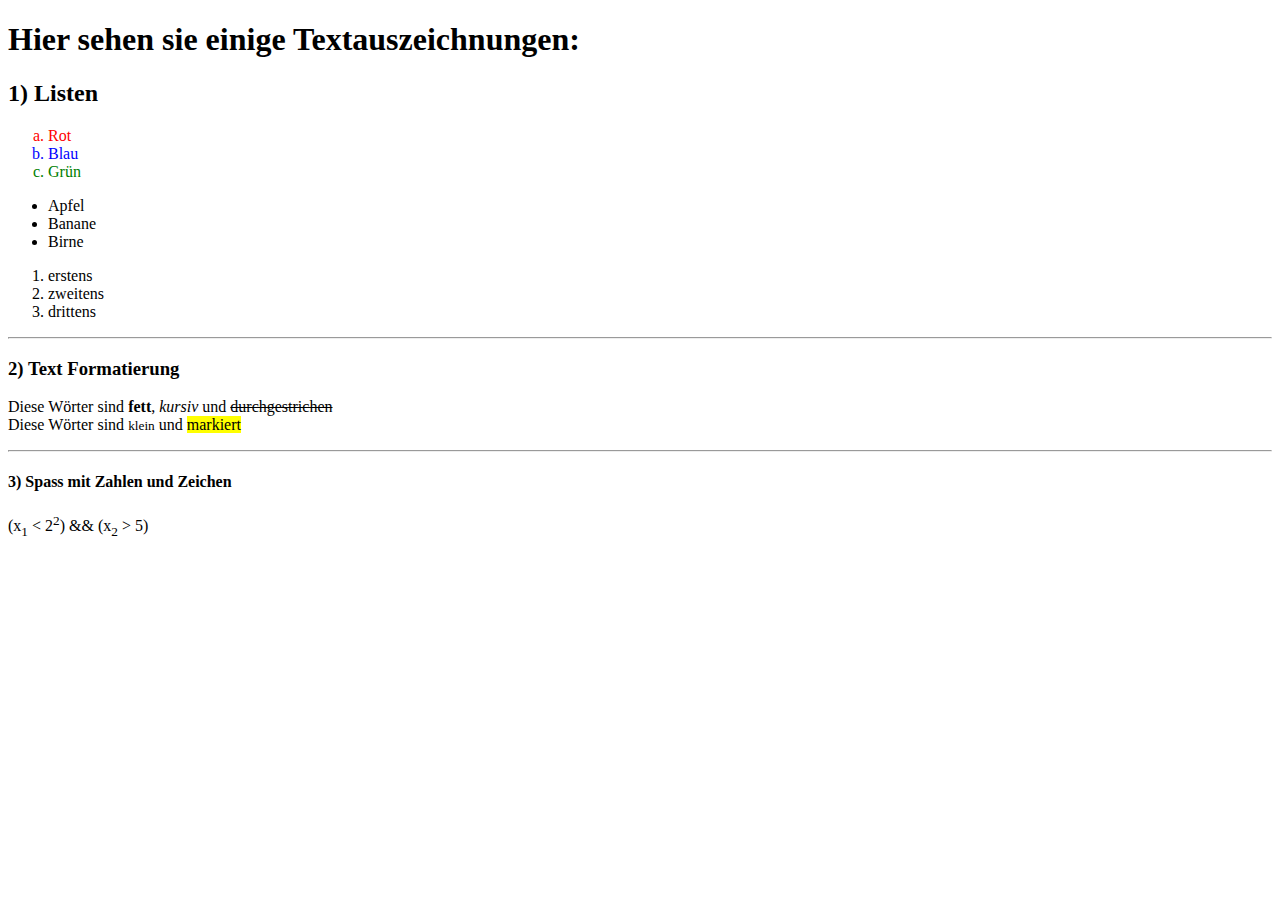
<file: beispiele/m1_4a_testauszeichnung.html>
<!--
 -Praktikum DBWT. Autoren:
 - David, Junowitsch, 3239109
 - David, Kopyra, 3239041
 -->

<!DOCTYPE html>
<html lang="en">
<head>
    <meta charset="UTF-8">
    <title>Textauszeichnungen</title>
</head>
<body>
<h1>Hier sehen sie einige Textauszeichnungen:</h1>
<h2>1) Listen</h2>
    <ol type="a">
        <li style="color:red">Rot</li>
        <li style="color:blue">Blau</li>
        <li style="color:green">Gr&uuml;n</li>
    </ol>
    <ul>
        <li>Apfel</li>
        <li>Banane</li>
        <li>Birne</li>
    </ul>
    <ol type="1">
        <li>erstens</li>
        <li>zweitens</li>
        <li>drittens</li>
    </ol>
<hr>
<h3>2) Text Formatierung</h3>
<p>
    Diese Wörter sind <b>fett</b>, <i>kursiv</i> und <del>durchgestrichen</del>
    <br>
    Diese Wörter sind <small>klein</small> und <mark>markiert</mark>
</p>
<hr>
<h4>3) Spass mit Zahlen und Zeichen</h4>
<p>
    (x<sub>1</sub> &lt; 2<sup>2</sup>) &amp;&amp; (x<sub>2</sub> &gt; 5)

</p>
</body>
</html>
</file>
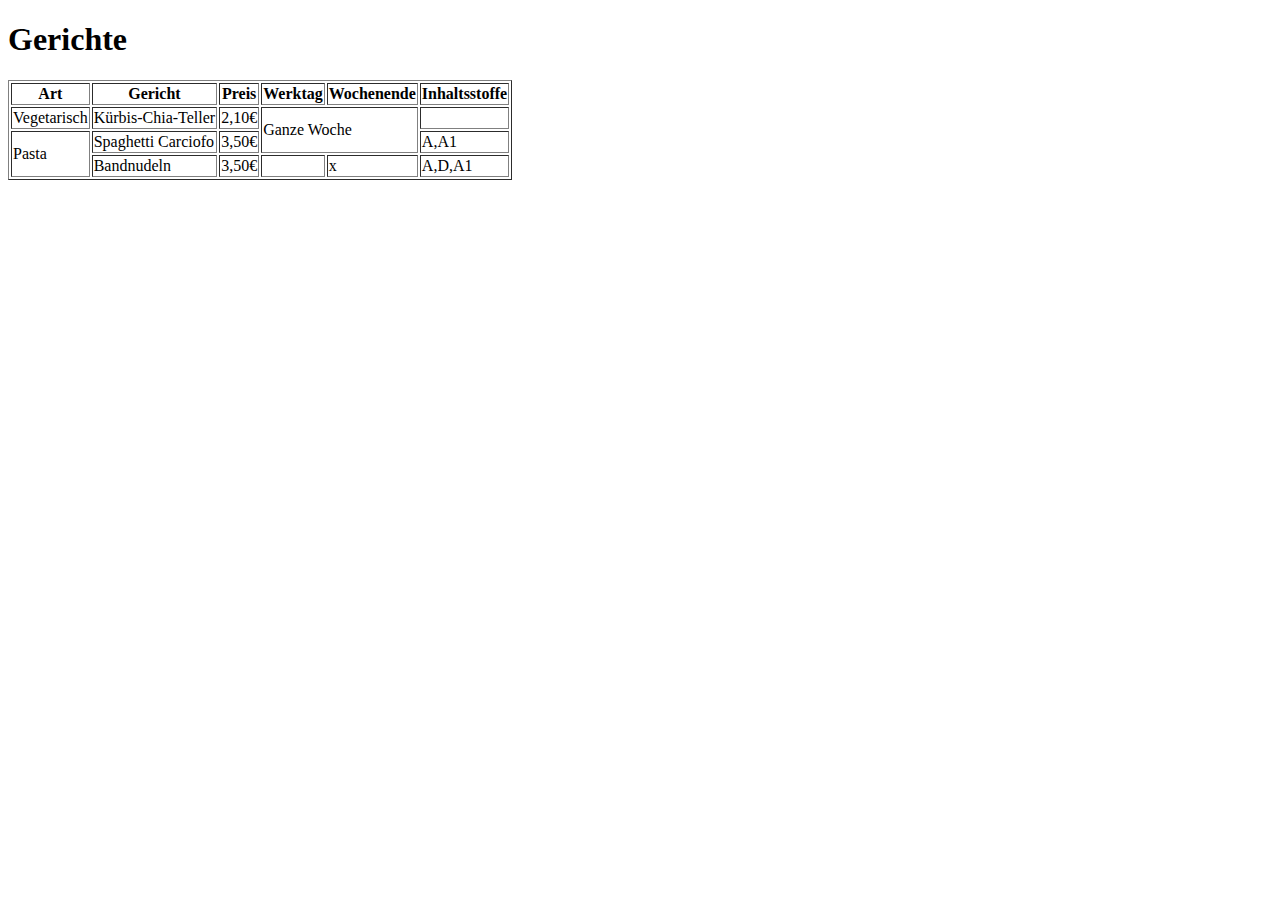
<file: beispiele/m1_4b_tabelle.html>
<!--
 -Praktikum DBWT. Autoren:
 - David, Junowitsch, 3239109
 - David, Kopyra, 3239041
 -->

<!DOCTYPE html>
<html lang="en">
<head>
    <meta charset="UTF-8">
    <title>Eine Tabelle</title>
</head>
<body>
<h1>Gerichte</h1>
<table border="1">
    <tr>
        <th>Art</th>
        <th>Gericht</th>
        <th>Preis</th>
        <th>Werktag</th>
        <th>Wochenende</th>
        <th>Inhaltsstoffe</th>
    </tr>
    <tr>
        <td>Vegetarisch</td>
        <td>K&uuml;rbis-Chia-Teller</td>
        <td>2,10&euro;</td>
        <td colspan="2" rowspan="2">Ganze Woche</td>
        <td></td>
    </tr>
    <tr>
        <td rowspan="2" >Pasta</td>
        <td>Spaghetti Carciofo</td>
        <td>3,50€</td>
        <td>A,A1</td>
    </tr>
    <tr>
        <td>Bandnudeln</td>
        <td>3,50€</td>
        <td></td>
        <td>x</td>
        <td>A,D,A1</td>
    </tr>
</table>
</body>
</html>
</file>
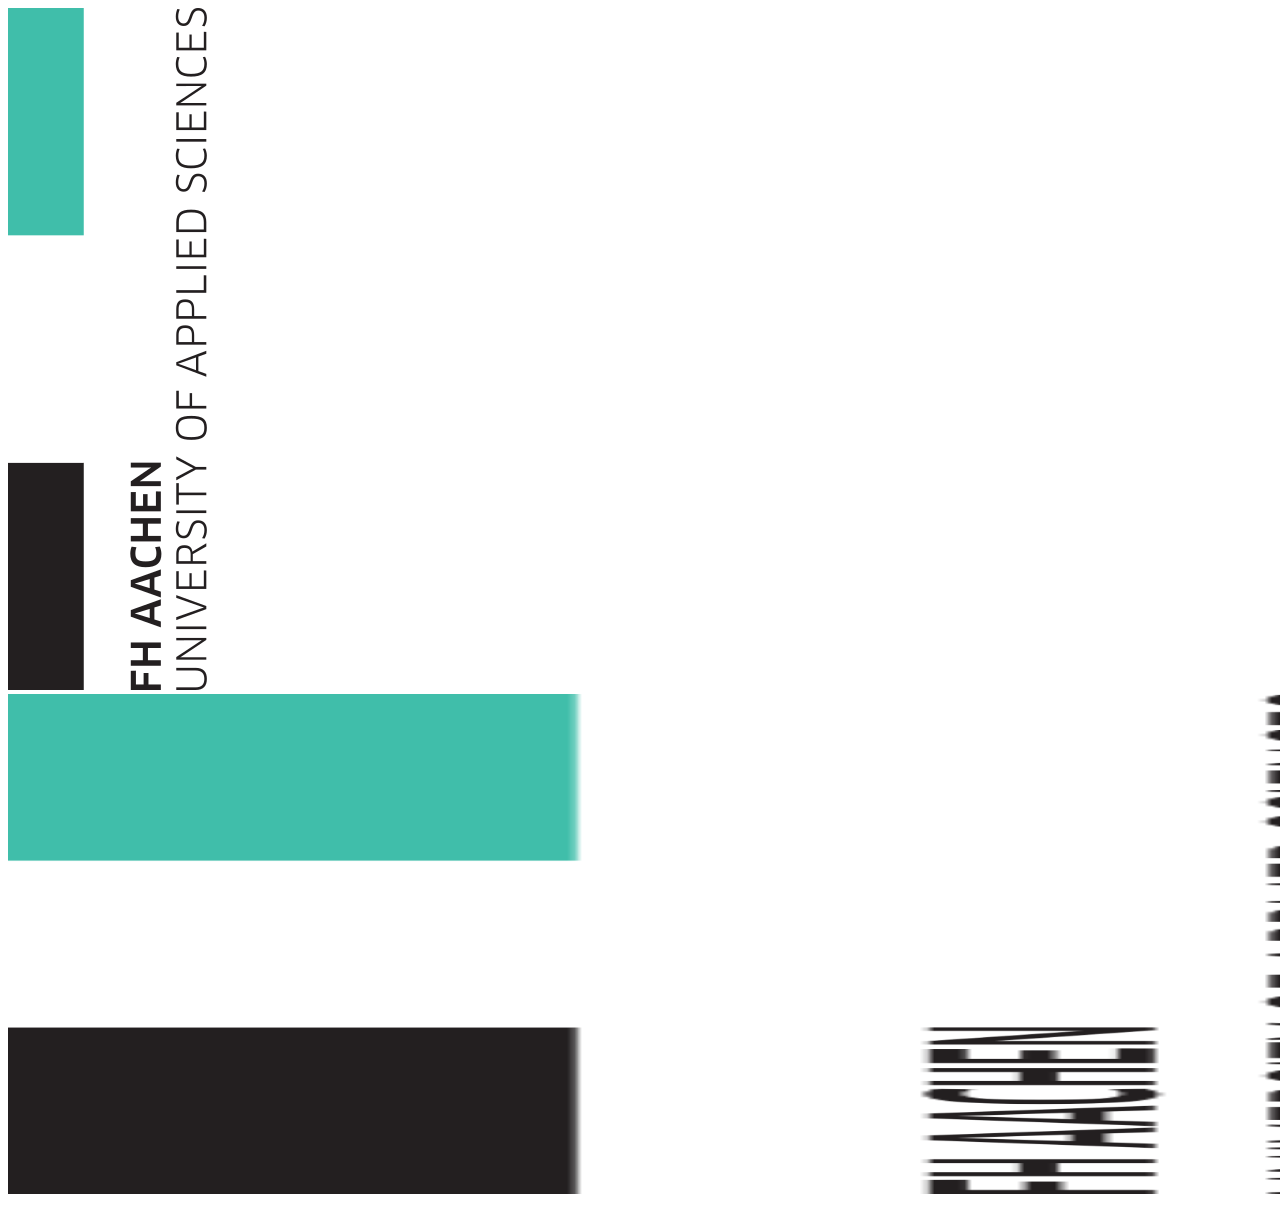
<file: beispiele/m1_4c_bild.html>
<!--
 -Praktikum DBWT. Autoren:
 - David, Junowitsch, 3239109
 - David, Kopyra, 3239041
 -->
<!DOCTYPE html>
<html lang="en">
<head>
    <meta charset="UTF-8">
    <title>Sch&ouml;es Bild</title>
</head>
<body>
    <img src="logo-FH.png" alt="FH Logo">
    <img src="logo-FH.png" alt="FH Logo" width="1500" height="500" >
</body>
</html>
</file>
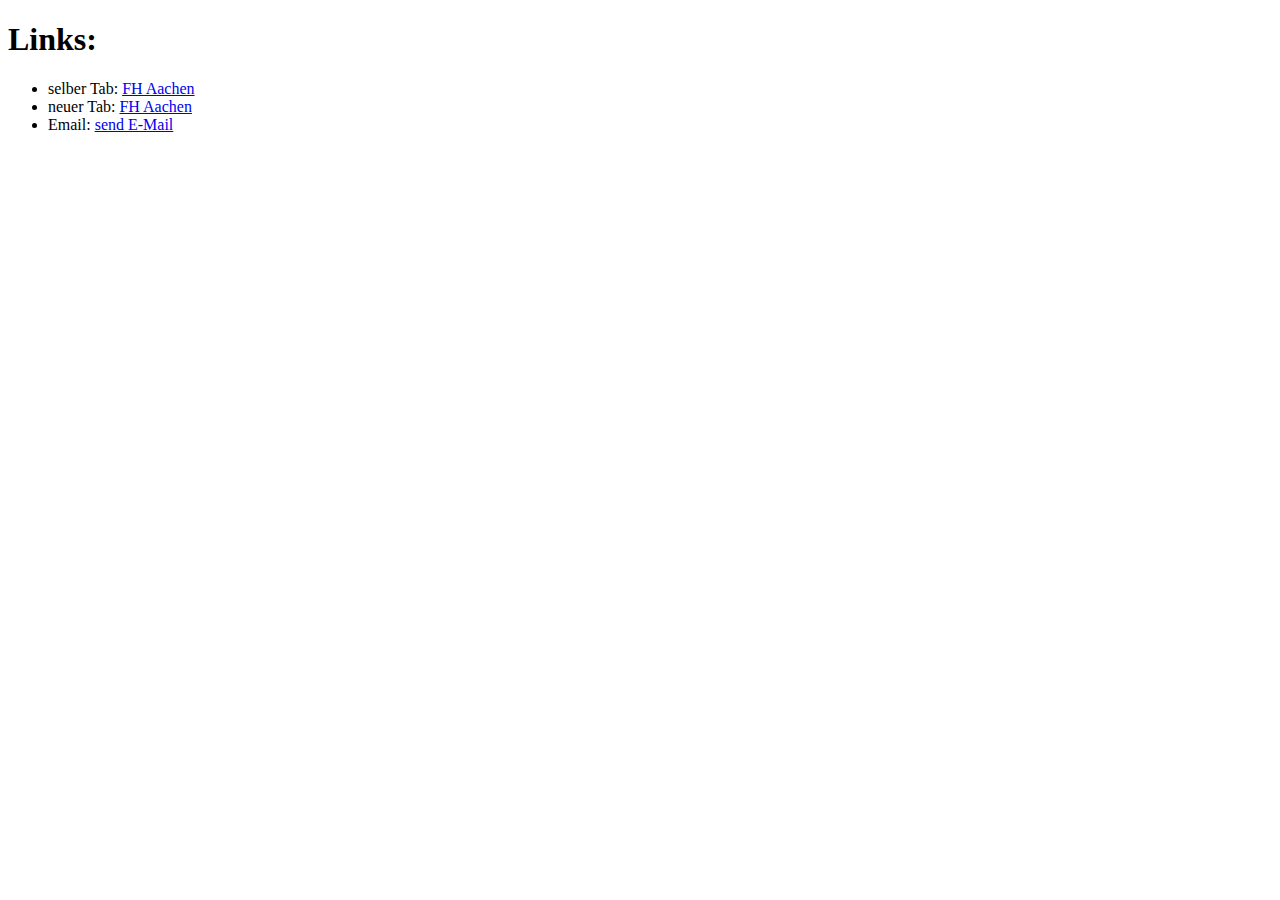
<file: beispiele/m1_4d_links.html>
<!--
 -Praktikum DBWT. Autoren:
 - David, Junowitsch, 3239109
 - David, Kopyra, 3239041
 -->
<!DOCTYPE html>
<html lang="en">
<head>
    <meta charset="UTF-8">
    <title>Paar Links</title>
</head>
<body>
<h1>Links:</h1>
<ul>
    <li>selber Tab: <a href="http://www.fh-aachen.de">FH Aachen</a></li>
    <li>neuer Tab: <a href="http://www.fh-aachen.de" target="_blank">FH Aachen</a></li>
    <li>Email: <a href="mailto:test@example.com">send E-Mail</a></li>
</ul>
</body>
</html>
</file>
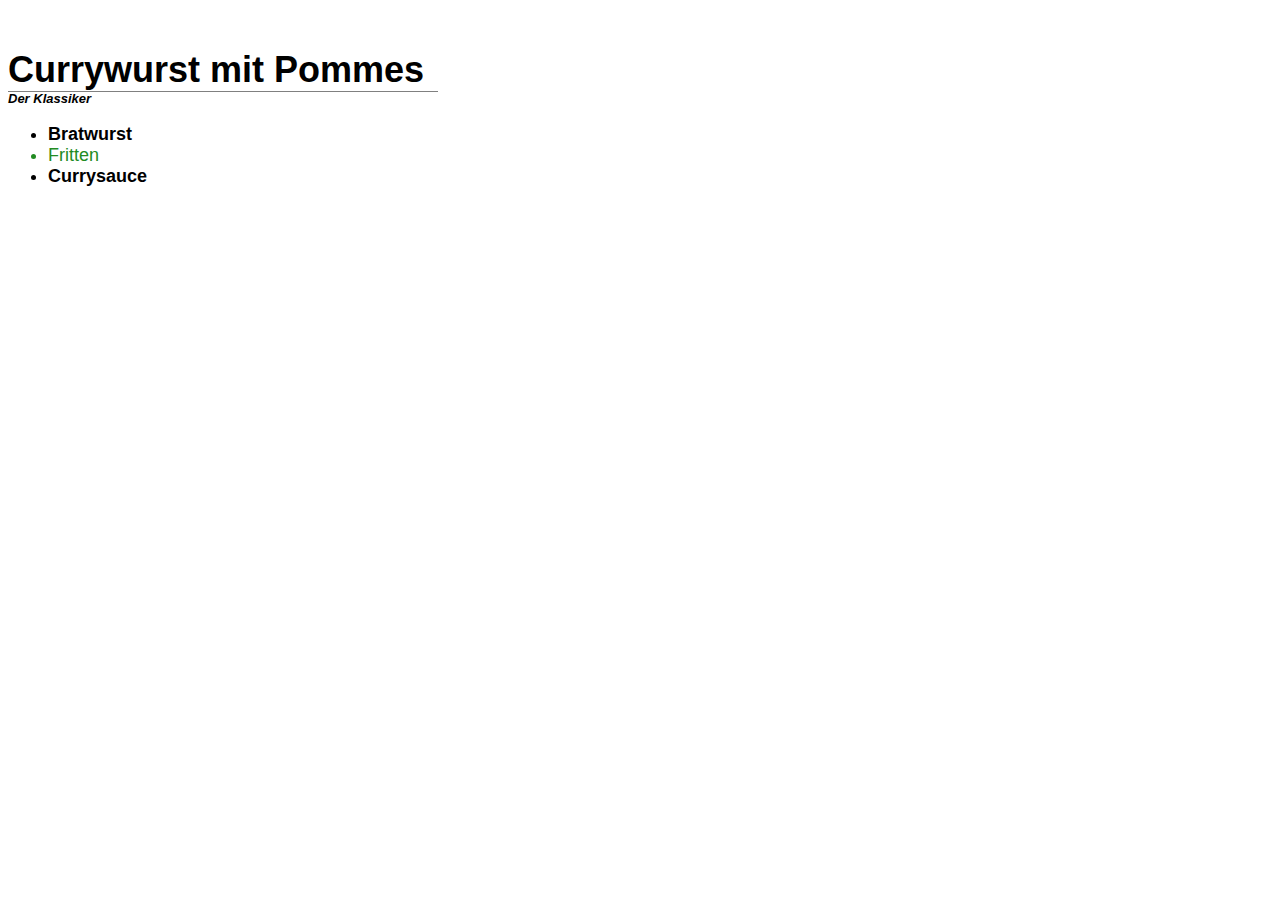
<file: beispiele/m1_8a_text.html>
<!--
 -Praktikum DBWT. Autoren:
 - David, Junowitsch, 3239109
 - David, Kopyra, 3239041
 -->
<!DOCTYPE html>
<html lang="en">
<head>
    <meta charset="UTF-8">
    <title>Currywurst mit Pommes</title>
    <style>
        body{
            font-family: Arial,Helvetica,sans-serif;
            font-size: large;
        }
        h1{
            border-bottom: 1px solid grey;
            width: 430px;
            position: relative;
            top: 25px;

        }

        .untertitel{
            font-style: italic;
            font-size: small;

        }
        .haupt{
            font-weight: bold;
        }
        .beilage{
            color: forestgreen;
            font-weight: initial;
        }
    </style>
</head>
<body>
<h1>Currywurst mit Pommes</h1>
<h3 class="untertitel">Der Klassiker</h3>
<ul class="haupt">
    <li>Bratwurst</li>
    <li class="beilage">Fritten</li>
    <li>Currysauce</li>
</ul>
</body>
</html>
</file>
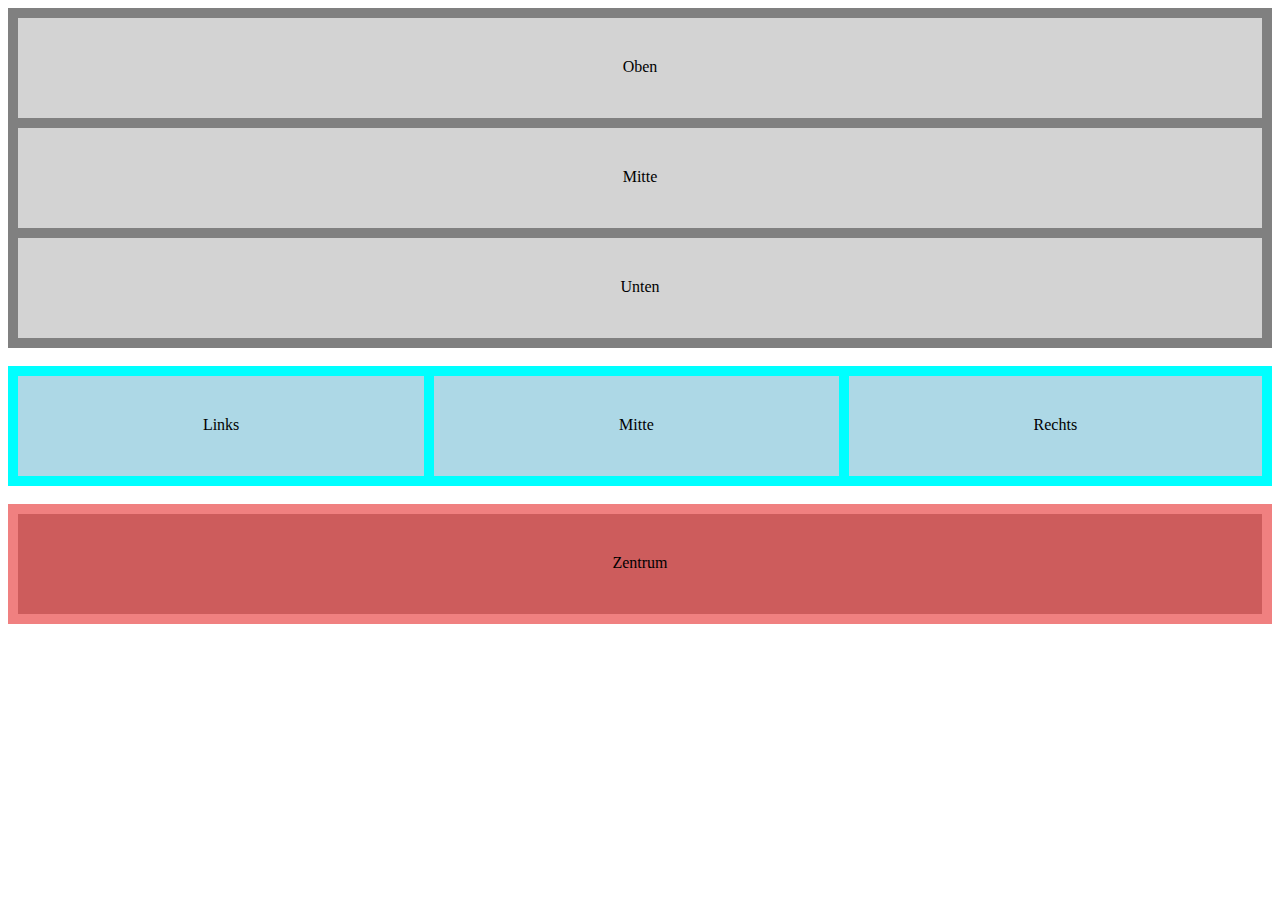
<file: beispiele/m1_8b_layout.html>
<!--
 -Praktikum DBWT. Autoren:
 - David, Junowitsch, 3239109
 - David, Kopyra, 3239041
 -->
<!DOCTYPE html>
<html lang="en">
<head>
    <meta charset="UTF-8">
    <title>Title</title>
    <style>
        #grid-container1{
            display: grid;
            grid-template-rows: 100px 100px 100px;
            grid-gap: 10px;
            background-color: gray;
            padding: 10px;

        }
        #grid-container1 > div{
            background-color: lightgrey;
            text-align: center;
            padding: 40px;

        }

        #grid-container2{
            display: grid;
            grid-template-columns: auto auto auto;
            grid-gap: 10px;
            background-color: aqua;
            height: 100px;
            padding: 10px;
        }
        #grid-container2 > div{
            background-color: lightblue;
            text-align: center;
            padding: 40px;

        }

        #grid-container3{
            display: grid;
            height: 100px;
            background-color: lightcoral;
            padding: 10px;
        }

        #grid-container3 > div{
            background-color: indianred;
            text-align: center;
            padding: 40px;


        }
    </style>
</head>
<body>
    <div id="grid-container1">
        <div>Oben</div>
        <div>Mitte</div>
        <div>Unten</div>
    </div>
    <br>
    <div id="grid-container2">
        <div>Links</div>
        <div>Mitte</div>
        <div>Rechts</div>
    </div>
    <br>
    <div id="grid-container3">
        <div>Zentrum</div>
    </div>
</body>
</html>
</file>
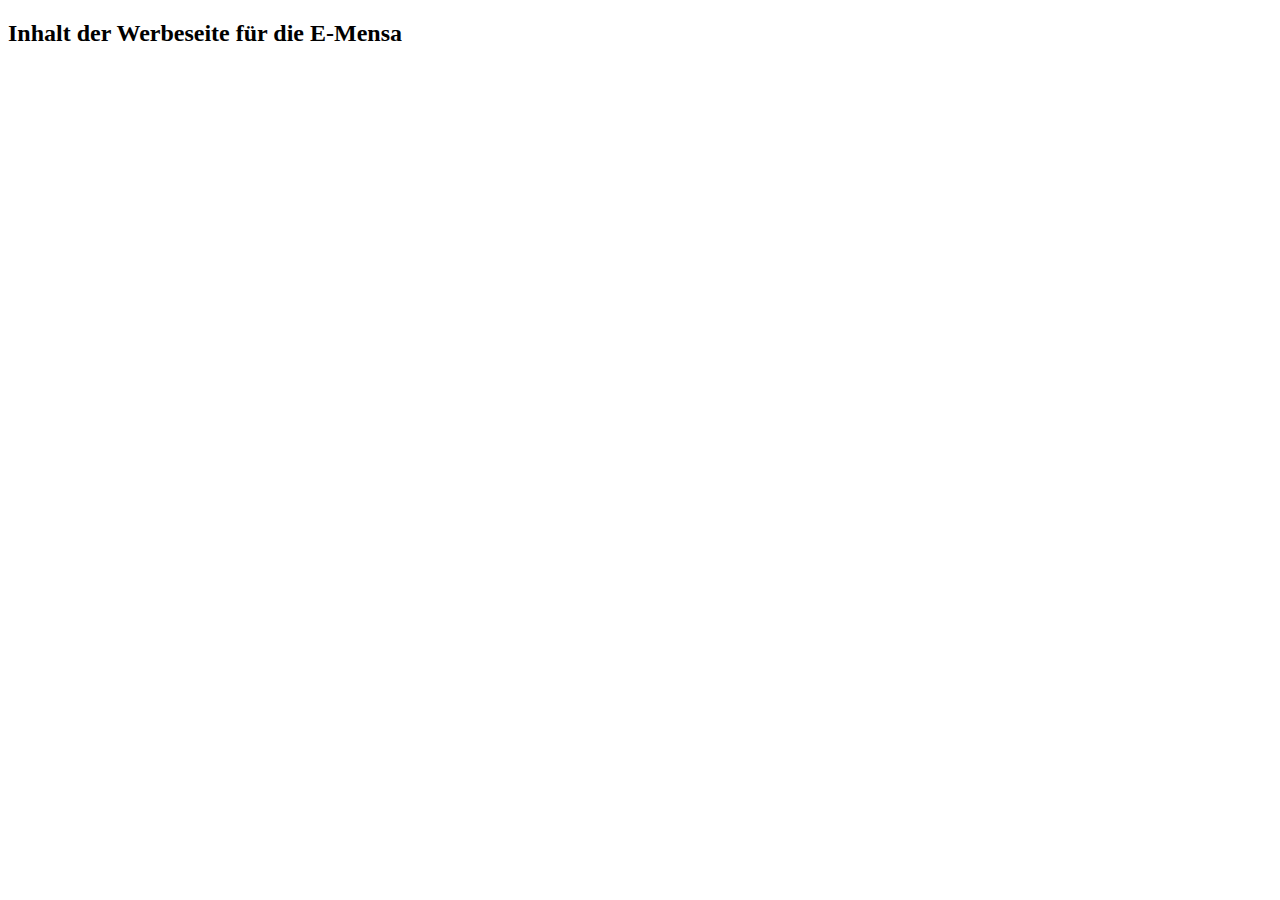
<file: beispiele/m1_ersteSeite.html>
<!--
 -Praktikum DBWT. Autoren:
 - David, Junowitsch, 3239109
 - David, Kopyra, 3239042
 -->

<!DOCTYPE html>
<html lang="en">
<head>
    <meta charset="UTF-8">
    <title>Werbeseite</title>
</head>
<body>
<h2> Inhalt der Werbeseite für die E-Mensa </h2>
</body>
</html>
</file>
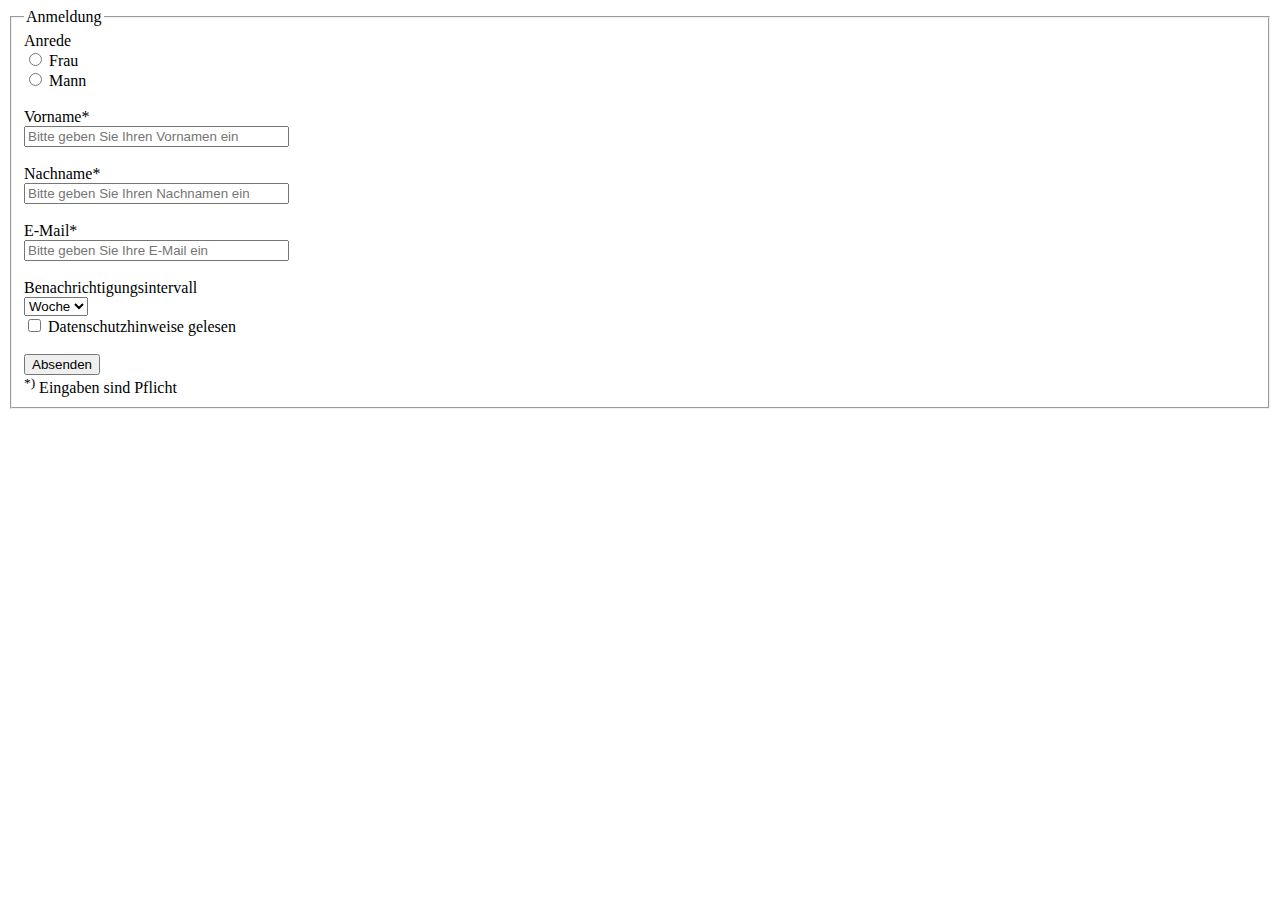
<file: beispiele/newsletteranmeldung.html>
<!--
 -Praktikum DBWT. Autoren:
 - David, Junowitsch, 3239109
 - David, Kopyra, 3239041
 -->

<!DOCTYPE html>
<html lang="de">
<head>
    <meta charset="UTF-8">
    <title>Title</title>
</head>
<body>
<form method="post" action="/formdata.html">
    <fieldset>
        <legend>Anmeldung</legend>
        <label for="anrede">Anrede</label><br>
        <div id="anrede">
            <input type="radio" id="frau" name="frau" value="frau">
            <label for="frau">Frau</label> <br>
            <input type="radio" id="mann" name="mann" value="mann">
            <label for="mann">Mann</label><br>
        </div>
        <br>
        <label for="vname">Vorname*</label> <br>
        <input type="text"  size="30" id="vname" name="vname" placeholder="Bitte geben Sie Ihren Vornamen ein" required><br>
        <br>
        <label for="nname">Nachname*</label> <br>
        <input type="text" size="30" id="nname" name="nname" placeholder="Bitte geben Sie Ihren Nachnamen ein" required><br>
        <br>
        <label for="mail">E-Mail*</label> <br>
        <input type="text"  size="30" id="mail" name="mail" placeholder="Bitte geben Sie Ihre E-Mail ein" required><br>
        <br>
        <label for="ivall">Benachrichtigungsintervall</label> <br>
        <select id="ivall" name="ivall">
            <option value="tag">Tag</option>
            <option value="woche" selected>Woche</option>
            <option value="monat">Monat</option>
        </select>
        <br>
        <input type="checkbox" id="dschutz" name="dschutz" required>
        <label for="dschutz">Datenschutzhinweise gelesen</label><br>
        <br>
        <input type="submit" value="Absenden"><br>
        <sup>*)</sup> Eingaben sind Pflicht

    </fieldset>
</form>
</body>
</html>
</file>
